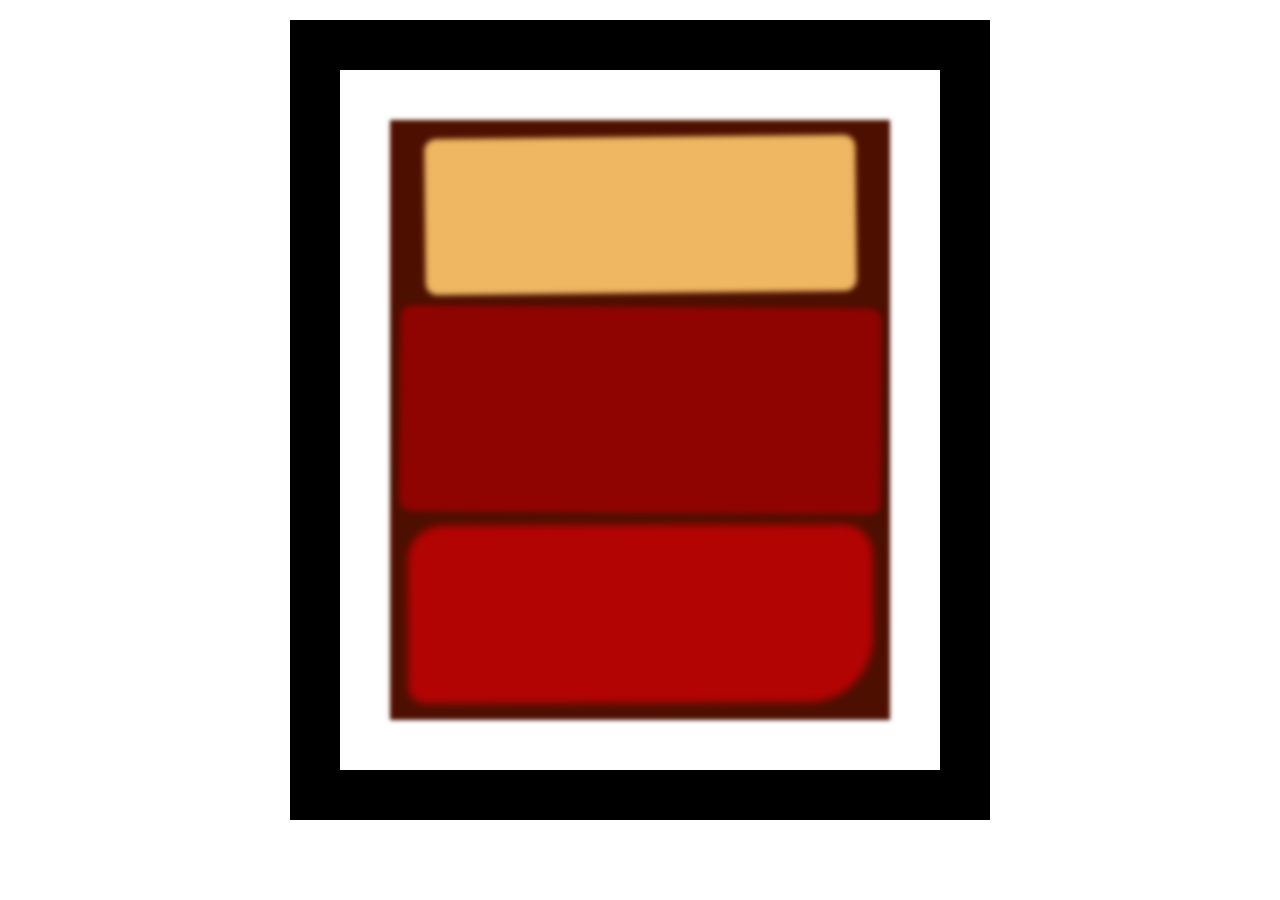
<file: Web Design/CSS_Boxes_And_Rothko_Painting/index.html>
<!DOCTYPE html>
<html lang="en">
  <head>
    <meta charset="UTF-8">
    <title>Rothko Painting</title>
    <link href="./styles.css" rel="stylesheet">
  </head>
  <body>
    <div class="frame">
      <div class="canvas">
        <div class="one"></div>
        <div class="two"></div>
        <div class="three"></div>
      </div>
    </div>
  </body>
</html>
</file>
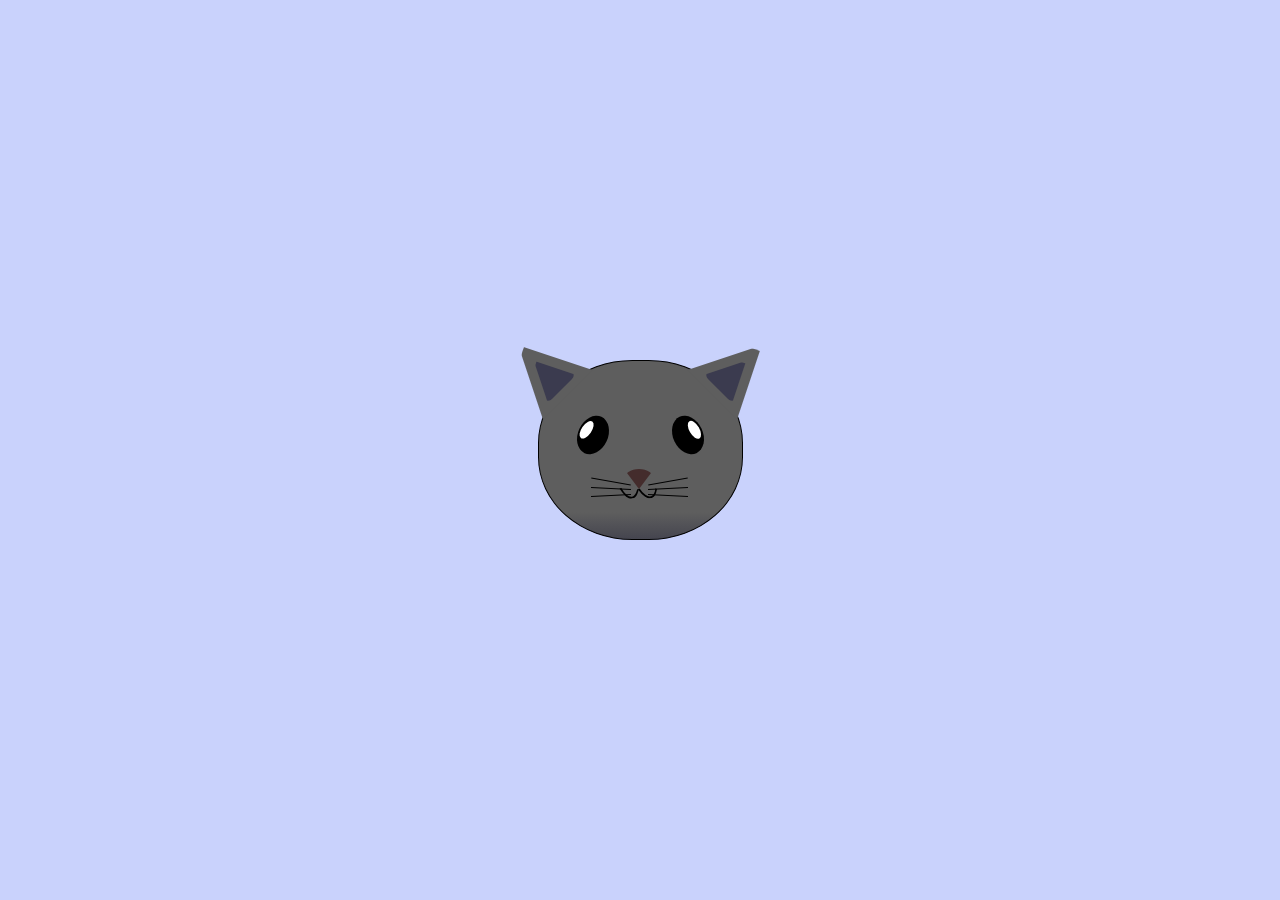
<file: Web Design/CSS_Cat_Painting/index.html>
<!DOCTYPE html>
<html lang="en">
<head>
    <meta charset="UTF-8">
    <title>fCC Cat Painting</title>
    <link rel="stylesheet" href="./styles.css">
</head>
<body>
    <main>
      <div class="cat-head">
        <div class="cat-ears">
          <div class="cat-left-ear">
            <div class="cat-left-inner-ear"></div>
          </div>
          <div class="cat-right-ear">
            <div class="cat-right-inner-ear"></div>
          </div>
        </div>

        <div class="cat-eyes">
          <div class="cat-left-eye">
            <div class="cat-left-inner-eye"></div>
          </div>
          <div class="cat-right-eye">
            <div class="cat-right-inner-eye"></div>
          </div>
        </div>
        
        <div class="cat-nose"></div>

        <div class="cat-mouth">
          <div class="cat-mouth-line-left"></div>
          <div class="cat-mouth-line-right"></div>
        </div>

        <div class="cat-whiskers">
          <div class="cat-whiskers-left">
            <div class="cat-whisker-left-top"></div>
            <div class="cat-whisker-left-middle"></div>
            <div class="cat-whisker-left-bottom"></div>
          </div>
          <div class="cat-whiskers-right">
            <div class="cat-whisker-right-top"></div>
            <div class="cat-whisker-right-middle"></div>
            <div class="cat-whisker-right-bottom"></div>
          </div>
        </div>

      </div>
    </main>
</body>
</html>
</file>
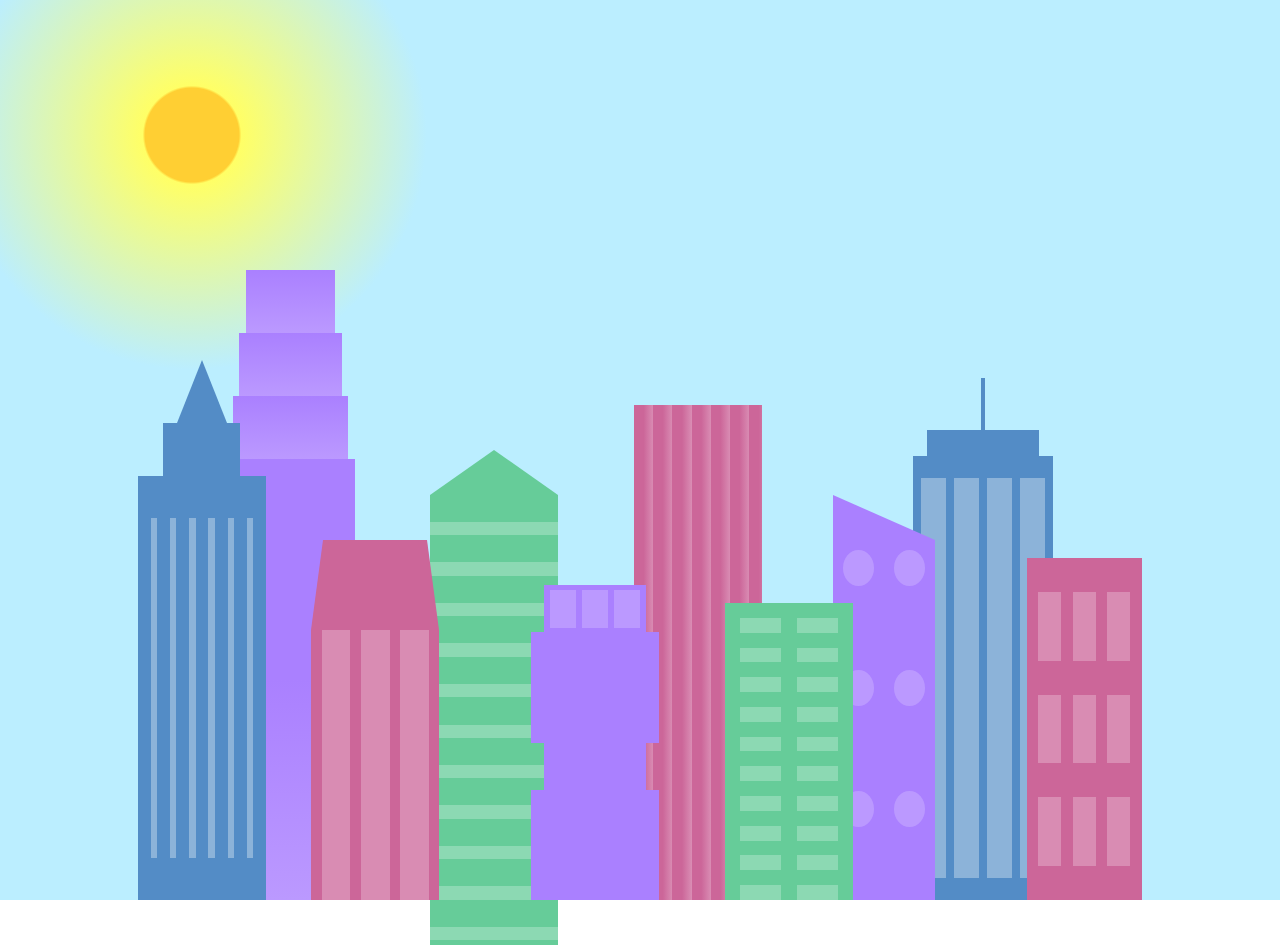
<file: Web Design/CSS_Variables_City_Skyline/index.html>
<!DOCTYPE html>
<html lang="en">    
  <head>
    <meta charset="UTF-8">
    <title>City Skyline</title>
    <link href="styles.css" rel="stylesheet" />   
  </head>

  <body>
    <div class="background-buildings sky">
      <div></div>
      <div></div>
      <div class="bb1 building-wrap">
        <div class="bb1a bb1-window"></div>
        <div class="bb1b bb1-window"></div>
        <div class="bb1c bb1-window"></div>
        <div class="bb1d"></div>
      </div>
      <div class="bb2">
        <div class="bb2a"></div>
        <div class="bb2b"></div>
      </div>
      <div class="bb3"></div>
      <div></div>
      <div class="bb4 building-wrap">
        <div class="bb4a"></div>
        <div class="bb4b"></div>
        <div class="bb4c window-wrap">
          <div class="bb4-window"></div>
          <div class="bb4-window"></div>
          <div class="bb4-window"></div>
          <div class="bb4-window"></div>
        </div>
      </div>
      <div></div>
      <div></div>
    </div>

    <div class="foreground-buildings">
      <div></div>
      <div></div>
      <div class="fb1 building-wrap">
        <div class="fb1a"></div>
        <div class="fb1b"></div>
        <div class="fb1c"></div>
      </div>
      <div class="fb2">
        <div class="fb2a"></div>
        <div class="fb2b window-wrap">
          <div class="fb2-window"></div>
          <div class="fb2-window"></div>
          <div class="fb2-window"></div>
        </div>
      </div>
      <div></div>
      <div class="fb3 building-wrap">
        <div class="fb3a window-wrap">
          <div class="fb3-window"></div>
          <div class="fb3-window"></div>
          <div class="fb3-window"></div>
        </div>
        <div class="fb3b"></div>
        <div class="fb3a"></div>
        <div class="fb3b"></div>
      </div>
      <div class="fb4">
        <div class="fb4a"></div>
        <div class="fb4b">
          <div class="fb4-window"></div>
          <div class="fb4-window"></div>
          <div class="fb4-window"></div>
          <div class="fb4-window"></div>
          <div class="fb4-window"></div>
          <div class="fb4-window"></div>
        </div>
      </div>
      <div class="fb5"></div>
      <div class="fb6"></div>
      <div></div>
      <div></div>
    </div>
  </body>
</html>
</file>
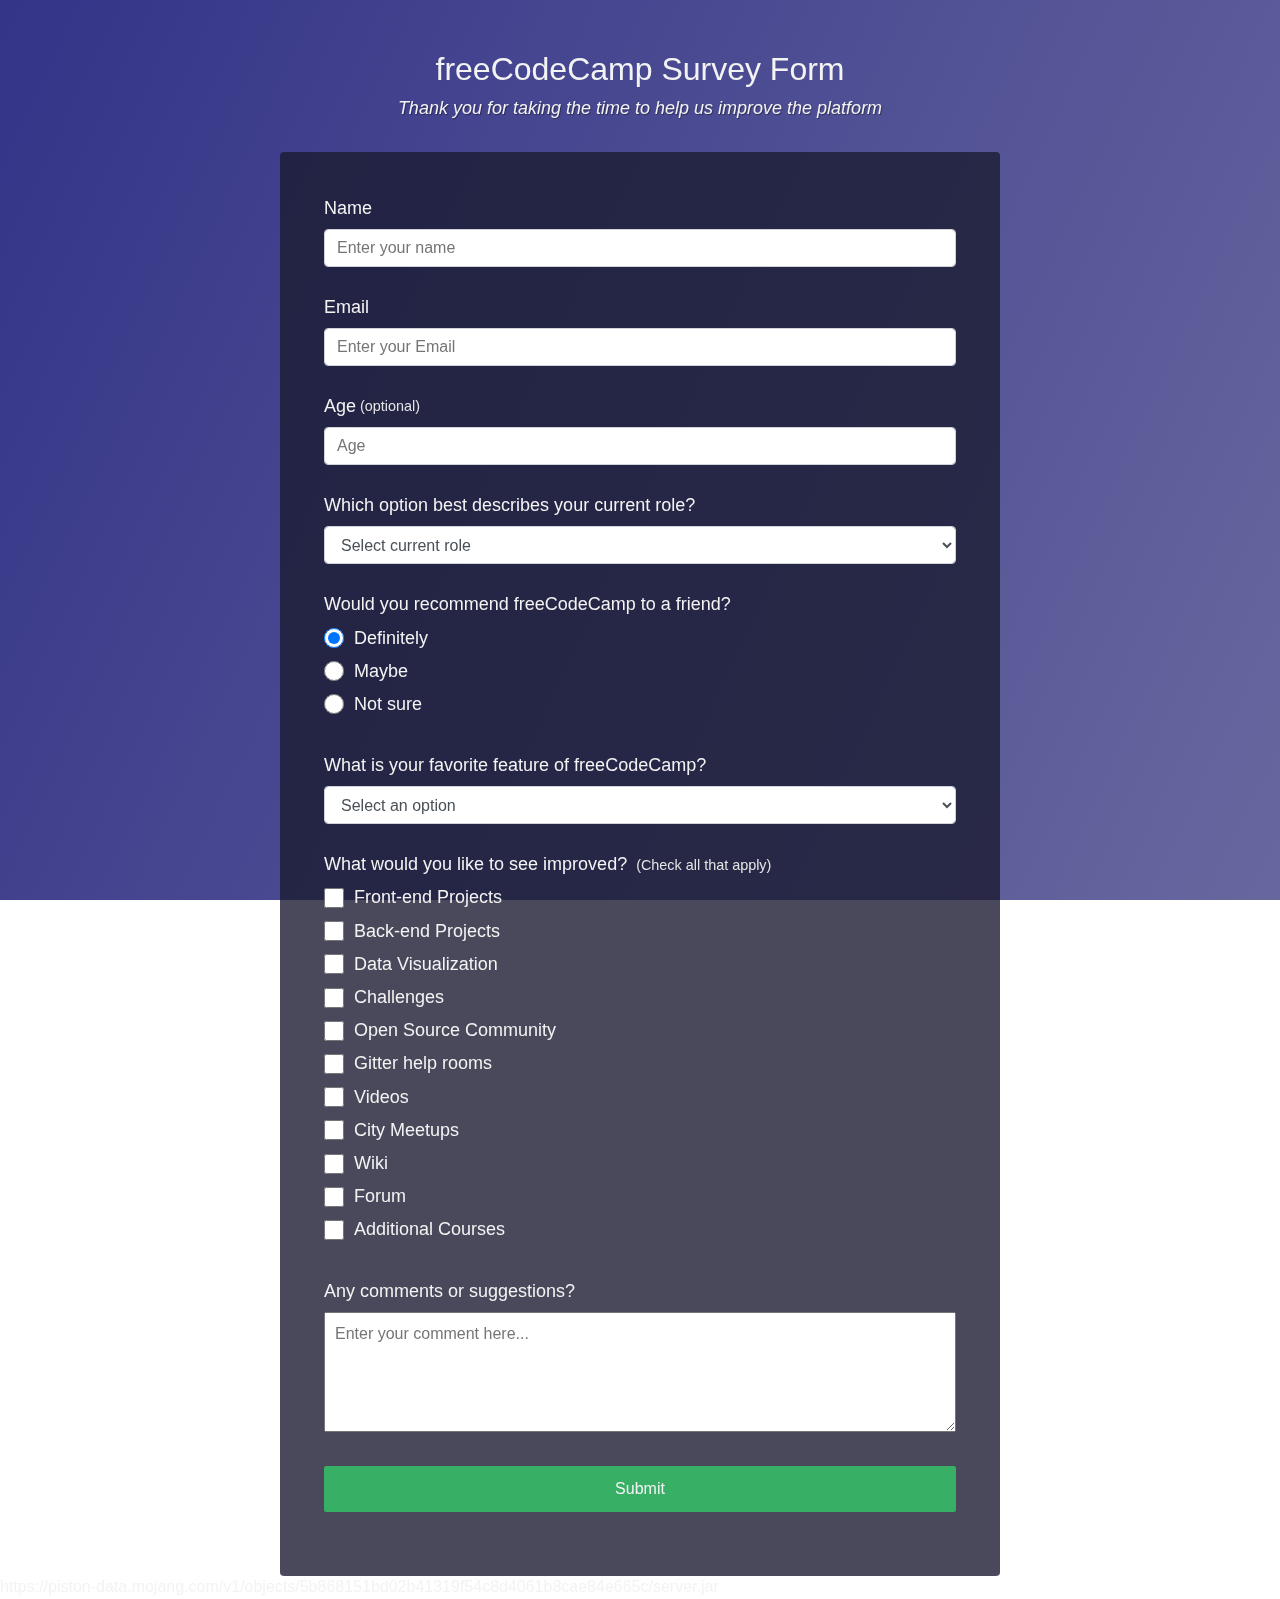
<file: Web Design/Survey/index.html>
<!DOCTYPE html>
<html>
  <head>
    <link rel="stylesheet" href="styles.css">
  </head>
  <body>
    <div class="container">
      <header class="header">
        <h1 id="title" class="text-center">freeCodeCamp Survey Form</h1>
        <p id="description" class="description text-center">
          Thank you for taking the time to help us improve the platform
        </p>
      </header>
      <form id="survey-form">
        <div class="form-group">
          <label id="name-label" for="name">Name</label>
          <input
            type="text"
            name="name"
            id="name"
            class="form-control"
            placeholder="Enter your name"
            required
          />
        </div>
        <div class="form-group">
          <label id="email-label" for="email">Email</label>
          <input
            type="email"
            name="email"
            id="email"
            class="form-control"
            placeholder="Enter your Email"
            required
          />
        </div>
        <div class="form-group">
          <label id="number-label" for="number"
            >Age<span class="clue">(optional)</span></label
          >
          <input
            type="number"
            name="age"
            id="number"
            min="10"
            max="99"
            class="form-control"
            placeholder="Age"
          />
        </div>
        <div class="form-group">
          <p>Which option best describes your current role?</p>
          <select id="dropdown" name="role" class="form-control" required>
            <option disabled selected value>Select current role</option>
            <option value="student">Student</option>
            <option value="job">Full Time Job</option>
            <option value="learner">Full Time Learner</option>
            <option value="preferNo">Prefer not to say</option>
            <option value="other">Other</option>
          </select>
        </div>

        <div class="form-group">
          <p>Would you recommend freeCodeCamp to a friend?</p>
          <label>
            <input
              name="user-recommend"
              value="definitely"
              type="radio"
              class="input-radio"
              checked
            />Definitely</label
          >
          <label>
            <input
              name="user-recommend"
              value="maybe"
              type="radio"
              class="input-radio"
            />Maybe</label
          >

          <label
            ><input
              name="user-recommend"
              value="not-sure"
              type="radio"
              class="input-radio"
            />Not sure</label
          >
        </div>

        <div class="form-group">
          <p>What is your favorite feature of freeCodeCamp?</p>
          <select id="most-like" name="mostLike" class="form-control" required>
            <option disabled selected value>Select an option</option>
            <option value="challenges">Challenges</option>
            <option value="projects">Projects</option>
            <option value="community">Community</option>
            <option value="openSource">Open Source</option>
          </select>
        </div>

        <div class="form-group">
          <p>
            What would you like to see improved?
            <span class="clue">(Check all that apply)</span>
          </p>

          <label
            ><input
              name="prefer"
              value="front-end-projects"
              type="checkbox"
              class="input-checkbox"
            />Front-end Projects</label
          >
          <label>
            <input
              name="prefer"
              value="back-end-projects"
              type="checkbox"
              class="input-checkbox"
            />Back-end Projects</label
          >
          <label
            ><input
              name="prefer"
              value="data-visualization"
              type="checkbox"
              class="input-checkbox"
            />Data Visualization</label
          >
          <label
            ><input
              name="prefer"
              value="challenges"
              type="checkbox"
              class="input-checkbox"
            />Challenges</label
          >
          <label
            ><input
              name="prefer"
              value="open-source-community"
              type="checkbox"
              class="input-checkbox"
            />Open Source Community</label
          >
          <label
            ><input
              name="prefer"
              value="gitter-help-rooms"
              type="checkbox"
              class="input-checkbox"
            />Gitter help rooms</label
          >
          <label
            ><input
              name="prefer"
              value="videos"
              type="checkbox"
              class="input-checkbox"
            />Videos</label
          >
          <label
            ><input
              name="prefer"
              value="city-meetups"
              type="checkbox"
              class="input-checkbox"
            />City Meetups</label
          >
          <label
            ><input
              name="prefer"
              value="wiki"
              type="checkbox"
              class="input-checkbox"
            />Wiki</label
          >
          <label
            ><input
              name="prefer"
              value="forum"
              type="checkbox"
              class="input-checkbox"
            />Forum</label
          >
          <label
            ><input
              name="prefer"
              value="additional-courses"
              type="checkbox"
              class="input-checkbox"
            />Additional Courses</label
          >
        </div>

        <div class="form-group">
          <p>Any comments or suggestions?</p>
          <textarea
            id="comments"
            class="input-textarea"
            name="comment"
            placeholder="Enter your comment here..."
          ></textarea>
        </div>

        <div class="form-group">
          <button type="submit" id="submit" class="submit-button">
            Submit
          </button>
        </div>
      </form>
    </div>
  </body>
</html>


https://piston-data.mojang.com/v1/objects/5b868151bd02b41319f54c8d4061b8cae84e665c/server.jar
</file>
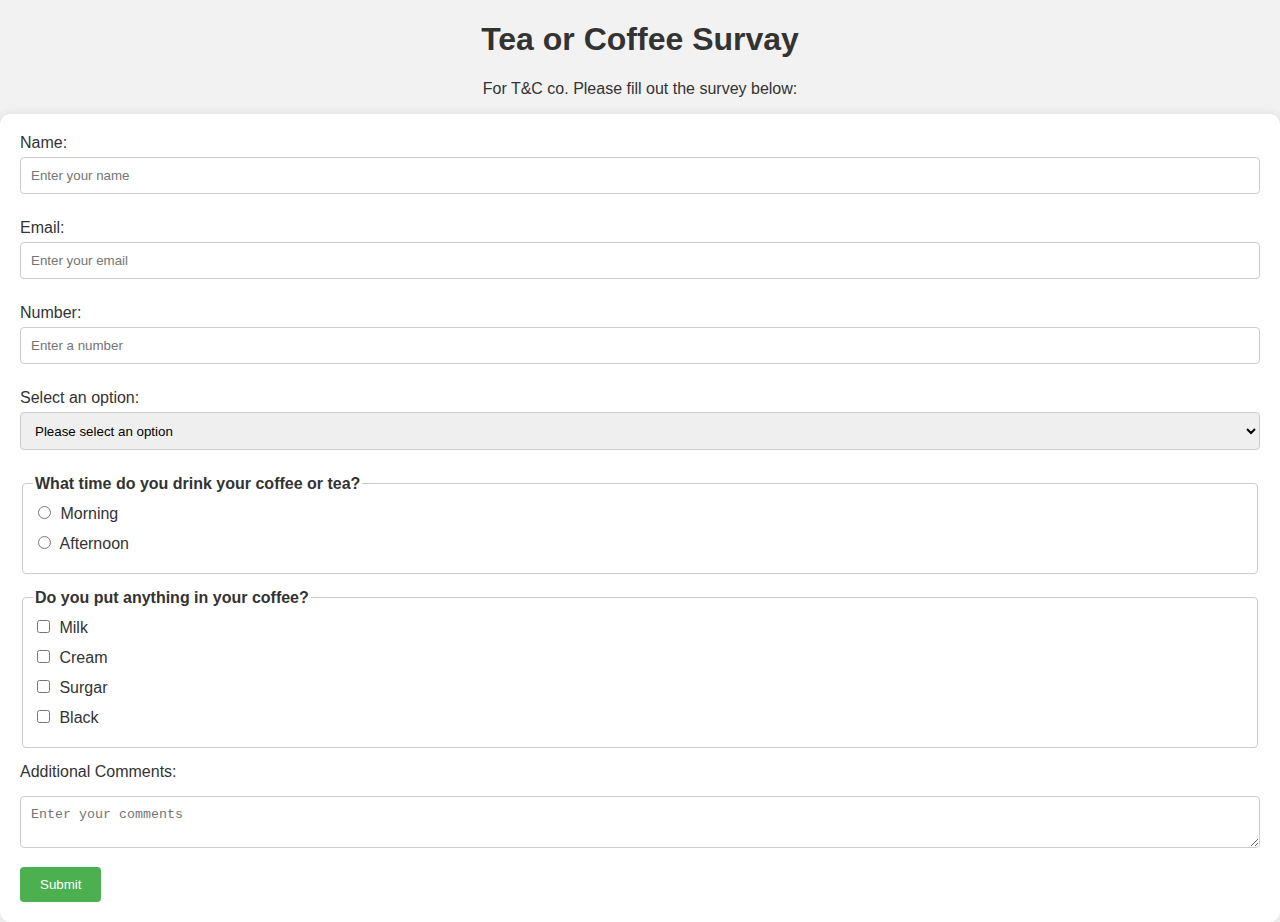
<file: Web Design/Survey_Cert_Proj/index.html>
<!DOCTYPE html>
<html lang="en">
<head>
  <meta charset="UTF-8">
  <meta name="viewport" content="width=device-width, initial-scale=1.0">
  <title>Survey Form</title>
  <link rel="stylesheet" href="styles.css">
</head>
<body>

  <h1 id="title">Tea or Coffee Survay</h1>
  <p id="description">For T&C co. Please fill out the survey below:</p>

  <form id="survey-form">
    <label for="name" id="name-label">Name:
      <input type="text" id="name" placeholder="Enter your name" required>
    </label>

    <label for="email" id="email-label">Email:
      <input type="email" id="email" placeholder="Enter your email" required>
    </label>

    <label for="number" id="number-label">Number:
      <input type="number" id="number" placeholder="Enter a number" min="1" max="100" required>
    </label>

    <label for="dropdown">Select an option:
      <select id="dropdown">
        <option value="option1">Please select an option</option>
        <option value="option2">Tea</option>
        <option value="option3">Coffee</option>
      </select>
    </label>

    <fieldset>
      <legend>What time do you drink your coffee or tea?</legend>
      <label>
        <input type="radio" name="radio-group" value="optionA"> Morning
      </label>
      <label>
        <input type="radio" name="radio-group" value="optionB"> Afternoon
      </label>
    </fieldset>

    <fieldset>
      <legend>Do you put anything in your coffee?</legend>
      <label>
        <input type="checkbox" value="checkboxA"> Milk
      </label>
      <label>
        <input type="checkbox" value="checkboxB"> Cream
      </label>
      <label>
        <input type="checkbox" value="checkboxC"> Surgar
      </label>
      <label>
        <input type="checkbox" value="checkboxD"> Black
      </label>
    </fieldset>

    <label for="comments">Additional Comments:</label>
    <textarea id="comments" placeholder="Enter your comments"></textarea>

    <button type="submit" id="submit">Submit</button>
  </form>
</body>
</html>
</file>
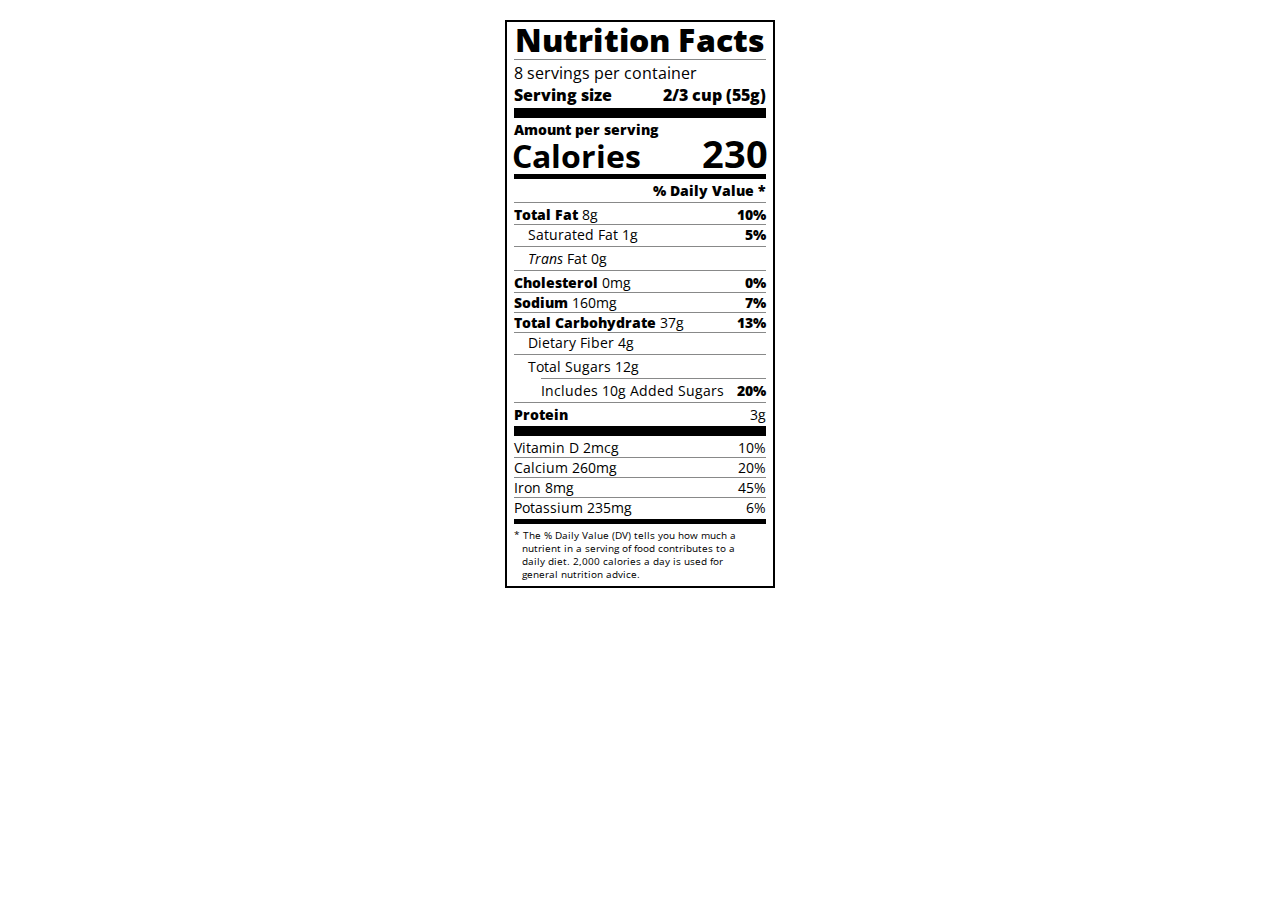
<file: Web Design/Typeography_Nutrition_Facts/index.html>
<!DOCTYPE html>
<html lang="en">

<head>
  <meta charset="UTF-8">
  <title>Nutrition Label</title>
  <link href="https://fonts.googleapis.com/css?family=Open+Sans:400,700,800" rel="stylesheet">
  <link href="./styles.css" rel="stylesheet">
</head>

<body>
  <div class="label">
    <header>
      <h1 class="bold">Nutrition Facts</h1>
      <div class="divider"></div>
      <p>8 servings per container</p>
      <p class="bold">Serving size <span>2/3 cup (55g)</span></p>
    </header>
    <div class="divider large"></div>
    <div class="calories-info">
      <div class="left-container">
        <h2 class="bold small-text">Amount per serving</h2>
        <p>Calories</p>
      </div>
      <span>230</span>
    </div>
    <div class="divider medium"></div>
    <div class="daily-value small-text">
      <p class="bold right no-divider">% Daily Value *</p>
      <div class="divider"></div>
      <p><span><span class="bold">Total Fat</span> 8g</span> <span class="bold">10%</span></p>
      <p class="indent no-divider">Saturated Fat 1g <span class="bold">5%</span></p>
      <div class="divider"></div>
      <p class="indent no-divider"><span><i>Trans</i> Fat 0g</span></p>
      <div class="divider"></div>
      <p><span><span class="bold">Cholesterol</span> 0mg</span> <span class="bold">0%</span></p>
      <p><span><span class="bold">Sodium</span> 160mg</span> <span class="bold">7%</span></p>
      <p><span><span class="bold">Total Carbohydrate</span> 37g</span> <span class="bold">13%</span></p>
      <p class="indent no-divider">Dietary Fiber 4g</p>
      <div class="divider"></div>
      <p class="indent no-divider">Total Sugars 12g</p>
      <div class="divider double-indent"></div>
      <p class="double-indent no-divider">Includes 10g Added Sugars <span class="bold">20%</span></p>
      <div class="divider"></div>
      <p class="no-divider"><span class="bold">Protein</span> 3g</p>
      <div class="divider large"></div>
      <p>Vitamin D 2mcg <span>10%</span></p>
      <p>Calcium 260mg <span>20%</span></p>
      <p>Iron 8mg <span>45%</span></p>
      <p class="no-divider">Potassium 235mg <span>6%</span></p>
    </div>
    <div class="divider medium"></div>
    <p class="note">* The % Daily Value (DV) tells you how much a nutrient in a serving of food contributes to a daily
      diet. 2,000 calories a day is used for general nutrition advice.</p>
  </div>
</body>
</html>
</file>
<file: Web Design/CSS_Boxes_And_Rothko_Painting/styles.css>
.canvas {
    width: 500px;
    height: 600px;
    background-color: #4d0f00;
    overflow: hidden;
    filter: blur(2px);
  }
  
  .frame {
    border: 50px solid black;
    width: 500px;
    padding: 50px;
    margin: 20px auto;
  }
  
  .one {
    width: 425px;
    height: 150px;
    background-color: #efb762;
    margin: 20px auto;
    box-shadow: 0 0 3px 3px #efb762;
    border-radius: 9px;
    transform: rotate(-0.6deg);
  }
  
  .two {
    width: 475px;
    height: 200px;
    background-color: #8f0401;
    margin: 0 auto 20px;
    box-shadow: 0 0 3px 3px #8f0401;
    border-radius: 8px 10px;
    transform: rotate(0.4deg);
  }
  
  .one, .two {
    filter: blur(1px);
  }
  
  .three {
    width: 91%;
    height: 28%;
    background-color: #b20403;
    margin: auto;
    filter: blur(2px);
    box-shadow: 0 0 5px 5px #b20403;
    border-radius: 30px 25px 60px 12px;
    transform: rotate(-0.2deg);
  }
</file>
<file: Web Design/CSS_Cat_Painting/styles.css>
* {
    box-sizing: border-box;
  }
  
  body {
    background-color: #c9d2fc;
  }
  
  .cat-head {
    position: absolute;
    right: 0;
    left: 0;
    top: 0;
    bottom: 0;
    margin: auto;
    background: linear-gradient(#5e5e5e 85%, #45454f 100%);
    width: 205px;
    height: 180px;
    border: 1px solid #000;
    border-radius: 46%;
  }
  
  .cat-left-ear {
    position: absolute;
    top: -26px;
    left: -31px;
    z-index: 1;
    border-top-left-radius: 90px;
    border-top-right-radius: 10px;
    transform: rotate(-45deg);
    border-left: 35px solid transparent;
    border-right: 35px solid transparent;
    border-bottom: 70px solid #5e5e5e;
  }
  
  .cat-right-ear {
    position: absolute;
    top: -26px;
    left: 163px;
    z-index: 1;
    transform: rotate(45deg);
    border-top-left-radius: 90px;
    border-top-right-radius: 10px;
    border-left: 35px solid transparent;
    border-right: 35px solid transparent;
    border-bottom: 70px solid #5e5e5e;
  }
  
  .cat-left-inner-ear {
    position: absolute;
    top: 22px;
    left: -20px;
    border-top-left-radius: 90px;
    border-top-right-radius: 10px;
    border-bottom-right-radius: 40%;
    border-bottom-left-radius: 40%;
    border-left: 20px solid transparent;
    border-right: 20px solid transparent;
    border-bottom: 40px solid #3b3b4f;
  }
  
  .cat-right-inner-ear {
    position: absolute;
    top: 22px;
    left: -20px;
    border-top-left-radius: 90px;
    border-top-right-radius: 10px;
    border-bottom-right-radius: 40%;
    border-bottom-left-radius: 40%;
    border-left: 20px solid transparent;
    border-right: 20px solid transparent;
    border-bottom: 40px solid #3b3b4f;
  }
  
  .cat-left-eye {
    position: absolute;
    top: 54px;
    left: 39px;
    border-radius: 60%;
    transform: rotate(25deg);
    width: 30px;
    height: 40px;
    background-color: #000;
  }
  
  .cat-right-eye {
    position: absolute;
    top: 54px;
    left: 134px;
    border-radius: 60%;
    transform: rotate(-25deg);
    width: 30px;
    height: 40px;
    background-color: #000;
  }
  
  .cat-left-inner-eye {
    position: absolute;
    top: 8px;
    left: 2px;
    width: 10px;
    height: 20px;
    transform: rotate(10deg);
    background-color: #fff;
    border-radius: 60%;
  }
  
  .cat-right-inner-eye {
    position: absolute;
    top: 8px;
    left: 18px;
    transform: rotate(-5deg);
    width: 10px;
    height: 20px;
    background-color: #fff;
    border-radius: 60%;
  }
  
  .cat-nose {
    position: absolute;
    top: 108px;
    left: 85px;
    border-top-left-radius: 50%;
    border-bottom-right-radius: 50%;
    border-bottom-left-radius: 50%;
    transform: rotate(180deg);
    border-left: 15px solid transparent;
    border-right: 15px solid transparent;
    border-bottom: 20px solid #442c2c;
  }
  
  .cat-mouth div {
    width: 30px;
    height: 50px;
    border: 2px solid #000;
    border-radius: 190%/190px 150px 0 0;
    border-color: black transparent transparent transparent;
  }
  
  .cat-mouth-line-left {
    position: absolute;
    top: 88px;
    left: 74px;
    transform: rotate(170deg);
  }
  
  .cat-mouth-line-right {
    position: absolute;
    top: 88px;
    left: 91px;
    transform: rotate(165deg);
  }
  
  .cat-whiskers-left div {
    width: 40px;
    height: 1px;
    background-color: #000;
  }
  
  .cat-whiskers-right div {
    width: 40px;
    height: 1px;
    background-color: #000;
  }
  
  .cat-whisker-left-top {
    position: absolute;
    top: 120px;
    left: 52px;
    transform: rotate(10deg);
  }
  
  .cat-whisker-left-middle {
    position: absolute;
    top: 127px;
    left: 52px;
    transform: rotate(3deg);
  }
  
  .cat-whisker-left-bottom {
    position: absolute;
    top: 134px;
    left: 52px;
    transform: rotate(-3deg);
  }
  
  .cat-whisker-right-top {
    position: absolute;
    top: 120px;
    left: 109px;
    transform: rotate(-10deg);
  }
  
  .cat-whisker-right-middle {
    position: absolute;
    top: 127px;
    left: 109px;
    transform: rotate(-3deg);
  }
  
  .cat-whisker-right-bottom {
    position: absolute;
    top: 134px;
    left: 109px;
  transform: rotate(3deg);  
  }
</file>
<file: Web Design/CSS_Variables_City_Skyline/styles.css>
:root {
  --building-color1: #aa80ff;
  --building-color2: #66cc99;
  --building-color3: #cc6699;
  --building-color4: #538cc6;
  --window-color1: #bb99ff;
  --window-color2: #8cd9b3;
  --window-color3: #d98cb3;
  --window-color4: #8cb3d9;
}

* {
  box-sizing: border-box;
}

body {
  height: 100vh;
  margin: 0;
  overflow: hidden;
}

.background-buildings, .foreground-buildings {
  width: 100%;
  height: 100%;
  display: flex;
  align-items: flex-end;
  justify-content: space-evenly;
  position: absolute;
  top: 0;
}

.building-wrap {
  display: flex;
  flex-direction: column;
  align-items: center;
}

.window-wrap {
  display: flex;
  align-items: center;
  justify-content: space-evenly;
}

.sky {
  background: radial-gradient(
      closest-corner circle at 15% 15%,
      #ffcf33,
      #ffcf33 20%,
      #ffff66 21%,
      #bbeeff 100%
    );
}

/* BACKGROUND BUILDINGS - "bb" stands for "background building" */
.bb1 {
  width: 10%;
  height: 70%;
}

.bb1a {
  width: 70%;
}
  
.bb1b {
  width: 80%;
}
  
.bb1c {
  width: 90%;
}

.bb1d {
  width: 100%;
  height: 70%;
  background: linear-gradient(
      var(--building-color1) 50%,
      var(--window-color1)
    );
}

.bb1-window {
  height: 10%;
  background: linear-gradient(
      var(--building-color1),
      var(--window-color1)
    );
}

.bb2 {
  width: 10%;
  height: 50%;
}

.bb2a {
  border-bottom: 5vh solid var(--building-color2);
  border-left: 5vw solid transparent;
  border-right: 5vw solid transparent;
}

.bb2b {
  width: 100%;
  height: 100%;
  background: repeating-linear-gradient(
      var(--building-color2),
      var(--building-color2) 6%,
      var(--window-color2) 6%,
      var(--window-color2) 9%
    );
}

.bb3 {
  width: 10%;
  height: 55%;
  background: repeating-linear-gradient(
      90deg,
      var(--building-color3),
      var(--building-color3),
      var(--window-color3) 15%
    );
}

.bb4 {
  width: 11%;
  height: 58%;
}

.bb4a {
  width: 3%;
  height: 10%;
  background-color: var(--building-color4);
}

.bb4b {
  width: 80%;
  height: 5%;
  background-color: var(--building-color4);
}
  
.bb4c {
  width: 100%;
  height: 85%;
  background-color: var(--building-color4);
}

.bb4-window {
  width: 18%;
  height: 90%;
  background-color: var(--window-color4);
}

/* FOREGROUND BUILDINGS - "fb" stands for "foreground building" */
.fb1 {
  width: 10%;
  height: 60%;
}

.fb1a {
  border-bottom: 7vh solid var(--building-color4);
  border-left: 2vw solid transparent;
  border-right: 2vw solid transparent;
}

.fb1b {
  width: 60%;
  height: 10%;
  background-color: var(--building-color4);
}
  
.fb1c {
  width: 100%;
  height: 80%;
  background: repeating-linear-gradient(
      90deg,
      var(--building-color4),
      var(--building-color4) 10%,
      transparent 10%,
      transparent 15%
    ),
    repeating-linear-gradient(
      var(--building-color4),
      var(--building-color4) 10%,
      var(--window-color4) 10%,
      var(--window-color4) 90%
    );
}

.fb2 {
  width: 10%;
  height: 40%;
}

.fb2a {
  width: 100%;
  border-bottom: 10vh solid var(--building-color3);
  border-left: 1vw solid transparent;
  border-right: 1vw solid transparent;
}

.fb2b {
  width: 100%;
  height: 75%;
  background-color: var(--building-color3);
}

.fb2-window {
  width: 22%;
  height: 100%;
  background-color: var(--window-color3);
}

.fb3 {
  width: 10%;
  height: 35%;
}
  
.fb3a {
  width: 80%;
  height: 15%;
  background-color: var(--building-color1);
}
  
.fb3b {
  width: 100%;
  height: 35%;
  background-color: var(--building-color1);
}

.fb3-window {
  width: 25%;
  height: 80%;
  background-color: var(--window-color1);
}

.fb4 {
  width: 8%;
  height: 45%;
  position: relative;
  left: 10%;
}

.fb4a {
  border-top: 5vh solid transparent;
  border-left: 8vw solid var(--building-color1);
}

.fb4b {
  width: 100%;
  height: 89%;
  background-color: var(--building-color1);
  display: flex;
  flex-wrap: wrap;
}

.fb4-window {
  width: 30%;
  height: 10%;
  border-radius: 50%;
  background-color: var(--window-color1);
  margin: 10%;
}

.fb5 {
  width: 10%;
  height: 33%;
  position: relative;
  right: 10%;
  background: repeating-linear-gradient(
      var(--building-color2),
      var(--building-color2) 5%,
      transparent 5%,
      transparent 10%
    ),
    repeating-linear-gradient(
      90deg,
      var(--building-color2),
      var(--building-color2) 12%,
      var(--window-color2) 12%,
      var(--window-color2) 44%
    );
}

.fb6 {
  width: 9%;
  height: 38%;
  background: repeating-linear-gradient(
      90deg,
      var(--building-color3),
      var(--building-color3) 10%,
      transparent 10%,
      transparent 30%
    ),
    repeating-linear-gradient(
      var(--building-color3),
      var(--building-color3) 10%,
      var(--window-color3) 10%,
      var(--window-color3) 30%
    );
}

@media (max-width: 1000px) {
  :root {
    --building-color1: #000;
    --building-color2: #000;
    --building-color3: #000;
    --building-color4: #000;
    --window-color1: #777;
    --window-color2: #777;
    --window-color3: #777;
    --window-color4: #777;
  }
  .sky {
    background: radial-gradient(
        closest-corner circle at 15% 15%,
        #ccc,
        #ccc 20%,
        #445 21%,
        #223 100%
      );
  }
}
</file>
<file: Web Design/Survey/styles.css>
:root {
    --color-white: #f3f3f3;
    --color-darkblue: #1b1b32;
    --color-darkblue-alpha: rgba(27, 27, 50, 0.8);
    --color-green: #37af65;
  }
  
  *,
  *::before,
  *::after {
    box-sizing: border-box;
  }
  
  body {
    font-family: 'Poppins', sans-serif;
    font-size: 1rem;
    font-weight: 400;
    line-height: 1.4;
    color: var(--color-white);
    margin: 0;
  }
  
  /* mobile friendly alternative to using background-attachment: fixed */
  body::before {
    content: '';
    position: fixed;
    top: 0;
    left: 0;
    height: 100%;
    width: 100%;
    z-index: -1;
    background: var(--color-darkblue);
    background-image: linear-gradient(
        115deg,
        rgba(58, 58, 158, 0.8),
        rgba(136, 136, 206, 0.7)
      ),
      url(https://cdn.freecodecamp.org/testable-projects-fcc/images/survey-form-background.jpeg);
    background-size: cover;
    background-repeat: no-repeat;
    background-position: center;
  }
  
  h1 {
    font-weight: 400;
    line-height: 1.2;
  }
  
  p {
    font-size: 1.125rem;
  }
  
  h1,
  p {
    margin-top: 0;
    margin-bottom: 0.5rem;
  }
  
  label {
    display: flex;
    align-items: center;
    font-size: 1.125rem;
    margin-bottom: 0.5rem;
  }
  
  input,
  button,
  select,
  textarea {
    margin: 0;
    font-family: inherit;
    font-size: inherit;
    line-height: inherit;
  }
  
  button {
    border: none;
  }
  
  .container {
    width: 100%;
    margin: 3.125rem auto 0 auto;
  }
  
  @media (min-width: 576px) {
    .container {
      max-width: 540px;
    }
  }
  
  @media (min-width: 768px) {
    .container {
      max-width: 720px;
    }
  }
  
  .header {
    padding: 0 0.625rem;
    margin-bottom: 1.875rem;
  }
  
  .description {
    font-style: italic;
    font-weight: 200;
    text-shadow: 1px 1px 1px rgba(0, 0, 0, 0.4);
  }
  
  .clue {
    margin-left: 0.25rem;
    font-size: 0.9rem;
    color: #e4e4e4;
  }
  
  .text-center {
    text-align: center;
  }
  
  /* form */
  
  form {
    background: var(--color-darkblue-alpha);
    padding: 2.5rem 0.625rem;
    border-radius: 0.25rem;
  }
  
  @media (min-width: 480px) {
    form {
      padding: 2.5rem;
    }
  }
  
  .form-group {
    margin: 0 auto 1.25rem auto;
    padding: 0.25rem;
  }
  
  .form-control {
    display: block;
    width: 100%;
    height: 2.375rem;
    padding: 0.375rem 0.75rem;
    color: #495057;
    background-color: #fff;
    background-clip: padding-box;
    border: 1px solid #ced4da;
    border-radius: 0.25rem;
    transition: border-color 0.15s ease-in-out, box-shadow 0.15s ease-in-out;
  }
  
  .form-control:focus {
    border-color: #80bdff;
    outline: 0;
    box-shadow: 0 0 0 0.2rem rgba(0, 123, 255, 0.25);
  }
  
  .input-radio,
  .input-checkbox {
    display: inline-block;
    margin-right: 0.625rem;
    min-height: 1.25rem;
    min-width: 1.25rem;
  }
  
  .input-textarea {
    min-height: 120px;
    width: 100%;
    padding: 0.625rem;
    resize: vertical;
  }
  
  .submit-button {
    display: block;
    width: 100%;
    padding: 0.75rem;
    background: var(--color-green);
    color: inherit;
    border-radius: 2px;
    cursor: pointer;
  }
</file>
<file: Web Design/Survey_Cert_Proj/styles.css>
body {
    font-family: 'Arial', sans-serif;
    background-color: #f2f2f2;
    color: #333;
    margin: 0;
  }
  
  .container {
    width: 80%;
    margin: 0 auto;
  }
  
  #title, #description {
    text-align: center;
    color: #333;
  }
  
  #survey-form {
    background-color: #fff;
    padding: 20px;
    border-radius: 10px;
    box-shadow: 0 0 10px rgba(0, 0, 0, 0.1);
  }
  
  label {
    display: block;
    margin-bottom: 10px;
  }
  
  input[type="text"],
  input[type="email"],
  input[type="number"],
  select,
  textarea {
    width: 100%;
    padding: 10px;
    margin-top: 5px;
    margin-bottom: 15px;
    box-sizing: border-box;
    border: 1px solid #ccc;
    border-radius: 4px;
  }
  
  select {
    height: 38px;
  }
  
  fieldset {
    border: 1px solid #ccc;
    border-radius: 4px;
    padding: 10px;
    margin-bottom: 15px;
  }
  
  legend {
    font-weight: bold;
  }
  
  input[type="radio"],
  input[type="checkbox"] {
    margin-right: 5px;
  }
  
  textarea {
    resize: vertical;
  }
  
  button {
    background-color: #4caf50;
    color: #fff;
    padding: 10px 20px;
    border: none;
    border-radius: 4px;
    cursor: pointer;
  }
  
  button:hover {
    background-color: #45a049;
  }
</file>
<file: Web Design/Typeography_Nutrition_Facts/styles.css>
* {
    box-sizing: border-box;
  }
  
  html {
    font-size: 16px;
  }
  
  body {
    font-family: 'Open Sans', sans-serif;
  }
  
  .label {
    border: 2px solid black;
    width: 270px;
    margin: 20px auto;
    padding: 0 7px;
  }
  
  header h1 {
    text-align: center;
    margin: -4px 0;
    letter-spacing: 0.15px
  }
  
  p {
    margin: 0;
    display: flex;
    justify-content: space-between;
  }
  
  .divider {
    border-bottom: 1px solid #888989;
    margin: 2px 0;
  }
  
  .bold {
    font-weight: 800;
  }
  
  .large {
    height: 10px;
  }
  
  .large, .medium {
    background-color: black;
    border: 0;
  }
  
  .medium {
    height: 5px;
  }
  
  .small-text {
    font-size: 0.85rem;
  }
  
  
  .calories-info {
    display: flex;
    justify-content: space-between;
    align-items: flex-end;
  }
  
  .calories-info h2 {
    margin: 0;
  }
  
  .left-container p {
    margin: -5px -2px;
    font-size: 2em;
    font-weight: 700;
  }
  
  .calories-info span {
    margin: -7px -2px;
    font-size: 2.4em;
    font-weight: 700;
  }
  
  .right {
    justify-content: flex-end;
  }
  
  .indent {
    margin-left: 1em;
  }
  
  .double-indent {
    margin-left: 2em;
  }
  
  .daily-value p:not(.no-divider) {
    border-bottom: 1px solid #888989;
  }

  .note {
    font-size: 0.6rem;
    margin: 5px 0;
    padding: 0 8px;
    text-indent: -8px;
  }
</file>
